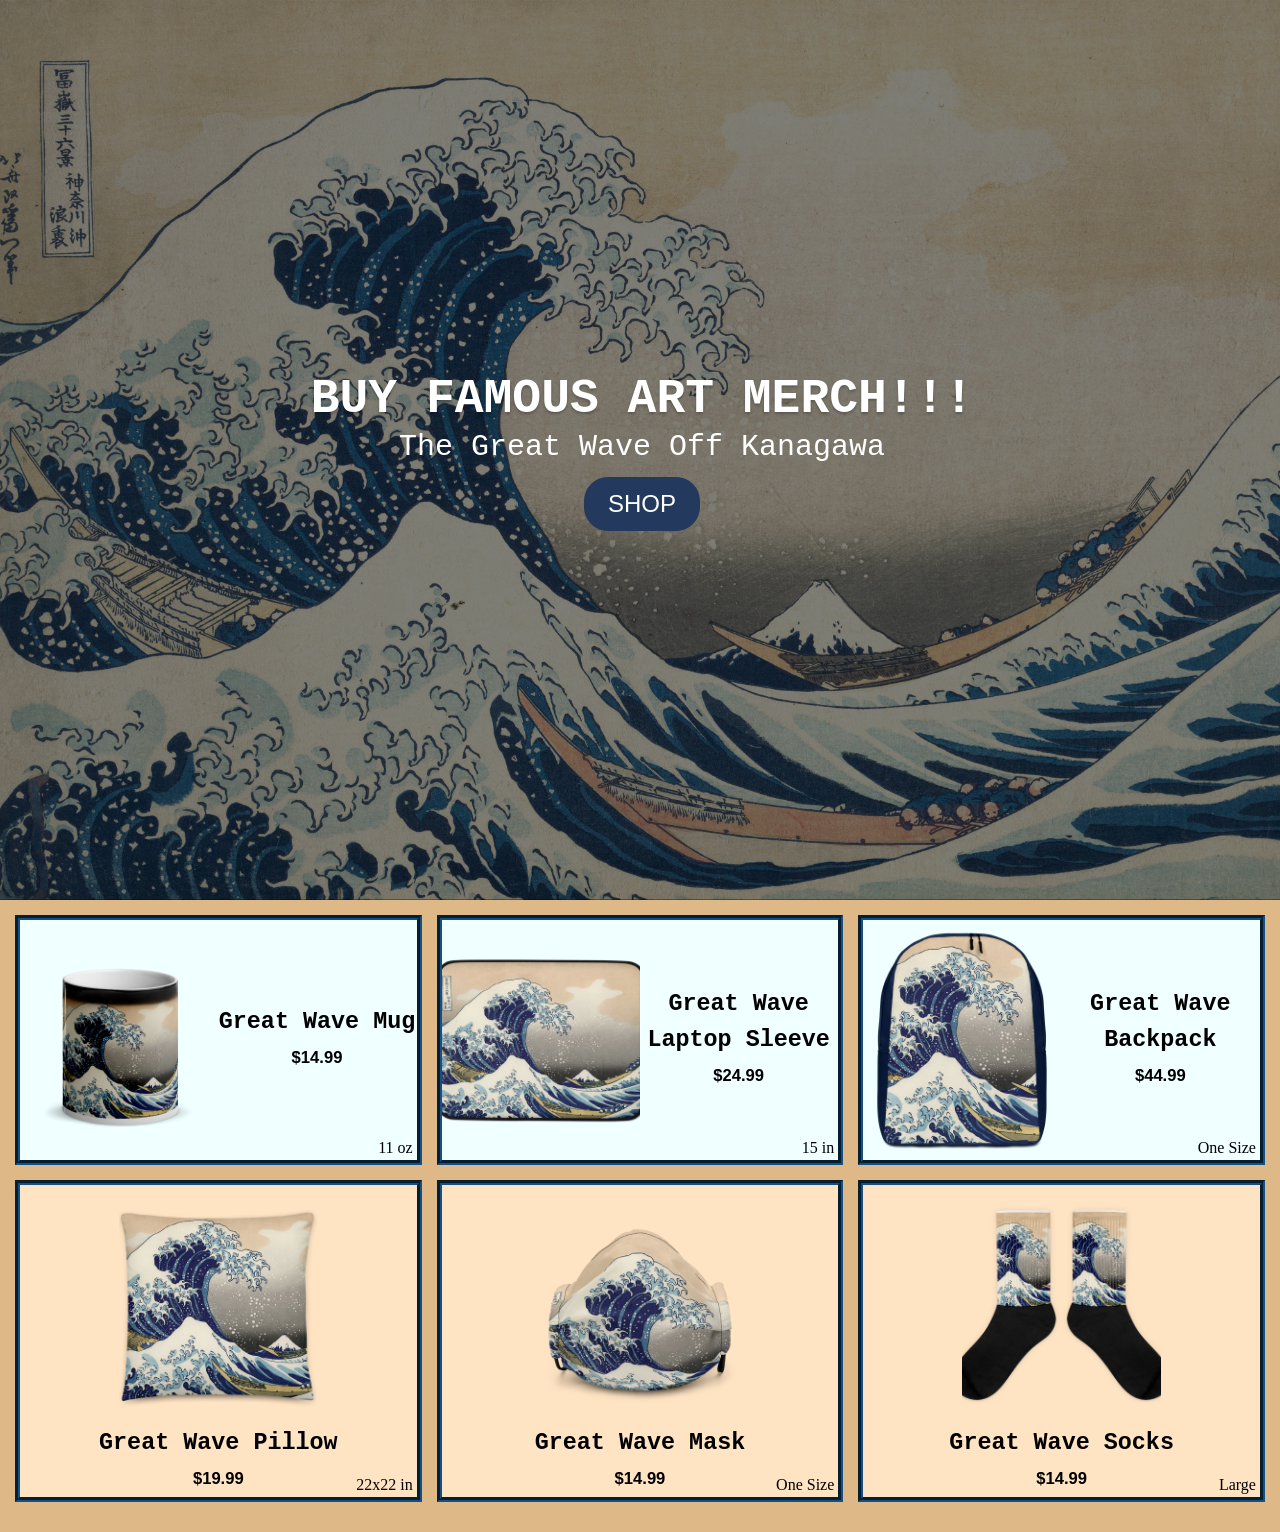
<file: index.html>
<!DOCTYPE html>
<html>
<head>
    <title>Page Title</title>
    <link rel="stylesheet" href="/style.css" />
</head>
<body>

    <div class="banner">
        <hgroup>
            <h1>buy famous art merch!!!</h1>
            <h2>the great wave off kanagawa</h2>
            <a href="#products">Shop</a>
        </hgroup>
    </div>
    <ul class="product-list" id="products">
        <li>
            <a href="greatwaveproducts/greatwavemug.html">
                <div class="image" style="background-image: url(images/greatwavemug/mugfronttransparent.png)"></div>
                <hgroup>
                    <h3>Great Wave Mug</h3>
                    <h4></h4>
                    <h5>$14.99</h5>
                </hgroup>
                <span>11 oz</span>
            </a>
        </li>
        <li>
            <a href="greatwaveproducts/greatwavepillow.html">
                <div class="image" style="background-image: url(/images/greatwavepillow/pillowfronttransparent.png)"></div>
                <hgroup>
                    <h3>Great Wave Pillow</h3>
                    <h4></h4>
                    <h5>$19.99</h5>
                </hgroup>
                <span>22x22 in</span>
            </a>
        </li>
        <li>
            <a href="greatwaveproducts/greatwavelaptopsleeve.html">
                <div class="image" style="background-image: url(/images/greatwavelaptopsleeve/laptopsleevetransparent.png)"></div>
                <hgroup>
                    <h3>Great Wave Laptop Sleeve</h3>
                    <h4></h4>
                    <h5>$24.99</h5>
                </hgroup>
                <span>15 in</span>
            </a>
        </li>
        <li>
            <a href="greatwaveproducts/greatwavemask.html">
                <div class="image" style="background-image: url(/images/greatwavemask/maskmaintransparent.png)"></div>
                <hgroup>
                    <h3>Great Wave Mask</h3>
                    <h4></h4>
                    <h5>$14.99</h5>
                </hgroup>
                <span>One Size</span>
            </a>
        </li>
        <li>
            <a href="greatwaveproducts/greatwavebackpack.html">
                <div class="image" style="background-image: url(/images/greatwavebackpack/backpackmaintransparent.png)"></div>
                <hgroup>
                    <h3>Great Wave Backpack</h3>
                    <h4></h4>
                    <h5>$44.99</h5>
                </hgroup>
                <span>One Size</span>
            </a>
        </li>
        <li>
            <a href="greatwaveproducts/greatwavesocks.html">
                <div class="image" style="background-image: url(/images/greatwavesock/sockmaintransparent.png)"></div>
                <hgroup>
                    <h3>Great Wave Socks</h3>
                    <h4></h4>
                    <h5>$14.99</h5>
                </hgroup>
                <span>Large</span>
            </a>
        </li>
    </ul>

</body>
</html>
</file>
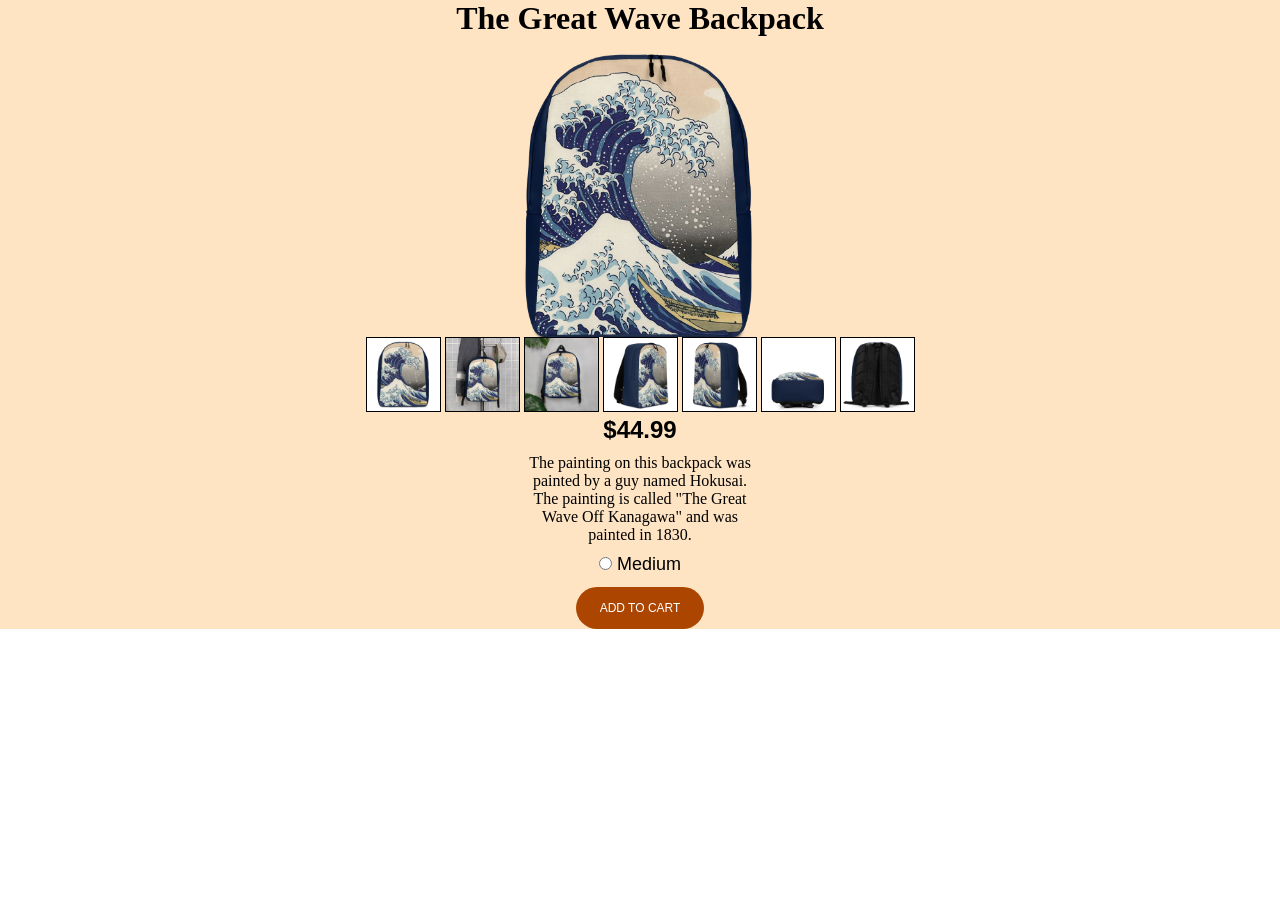
<file: greatwaveproducts/greatwavebackpack.html>
<!DOCTYPE html>
<html>
    <head>
        <title>Great Wave Backpack</title>
        <script src="https://ajax.googleapis.com/ajax/libs/jquery/3.5.1/jquery.min.js">
        </script>
        <link rel="stylesheet" href="/style.css" />
        <link rel="stylesheet" href="https://cdn.snipcart.com/themes/v3.0.31/default/snipcart.css" />
    </head>
    <body>
        <div class="product-detail">
            <section>
                <h1>
               The Great Wave Backpack
                </h1>
                <div class="photo-gallery">
                    <div class="primary-photo center" style="background-image: url(/images/greatwavebackpack/backpackmaintransparent.png)"> 
                    </div>
                    <img src="/images/greatwavebackpack/wavebackpackmain.jpg">
                    <img src="/images/greatwavebackpack/wavebackpackmain2.jpg">
                    <img src="/images/greatwavebackpack/wavebackpackmain3.jpg">
                    <img src="/images/greatwavebackpack/wavebackpackleft.jpg">
                    <img src="/images/greatwavebackpack/wavebackpackright.jpg">
                    <img src="/images/greatwavebackpack/wavebackpackbottom.jpg">
                     <img src="/images/greatwavebackpack/wavebackpackback.jpg">
                </div>
            </section>
            <section>
                <h2>
                    $44.99
                </h2>
                <p>
                    The painting on this backpack was painted by a guy named Hokusai. The painting is called "The Great Wave Off Kanagawa" and was painted in 1830.
                </p>
                <form>
                    <label>
                        <input type="radio" name="size" value="medium">
                        Medium
                    </label>
                    <div class="dropdown">
                        <a class="snipcart-add-item"
                           href="#"
                          data-item-id="great-wave-backpack"   
                          data-item-price="44.99"
                          data-item-url="/greatwaveproducts/greatwavebackpack.html"
                          data-item-description="A Great Wave backpack to carry around with you wherever you go!."
                          data-item-image="/assets/images/starry-night.jpg"
                          data-item-name="The Great Wave Backpack"
                          data-variant="one-size"
                          data-item-custom2-name="variant"
                          data-item-custom2-type="hidden"
                          data-item-custom2-value="10876"
                          data-item-custom3-name="Print File"
                          data-item-custom3-type="hidden"
                          data-item-custom3-value="https://wavesforsail.com/images/greatwavebackpack/backpackmaintransparent.png">
                        Add To Cart  
                        </a>
                    </div>
                </form>
            </section>
        </div>
        
        <script async src="https://cdn.snipcart.com/themes/v3.0.31/default/snipcart.js"></script>
        <div hidden id="snipcart" data-api-key="MDhjY2JmMzAtOTkyOS00NTA1LThiODMtNGRiZjFiNjczMjcxNjM3NDgzOTY3MTg4NjQ4NzY1"></div>
       
        
        
        <script type="text/javascript">
        $( ".photo-gallery > img" ).click(function() {
        var imgSrc= $(this).attr("src");
        $('.primary-photo').attr('style',"background-image: url("+imgSrc+");");
        var variant= $(this).data('variant');
        $('.snipcart-add-item').attr('data-item-custom2-value',variant);
        });
        </script>
    </body>
</html>
</file>
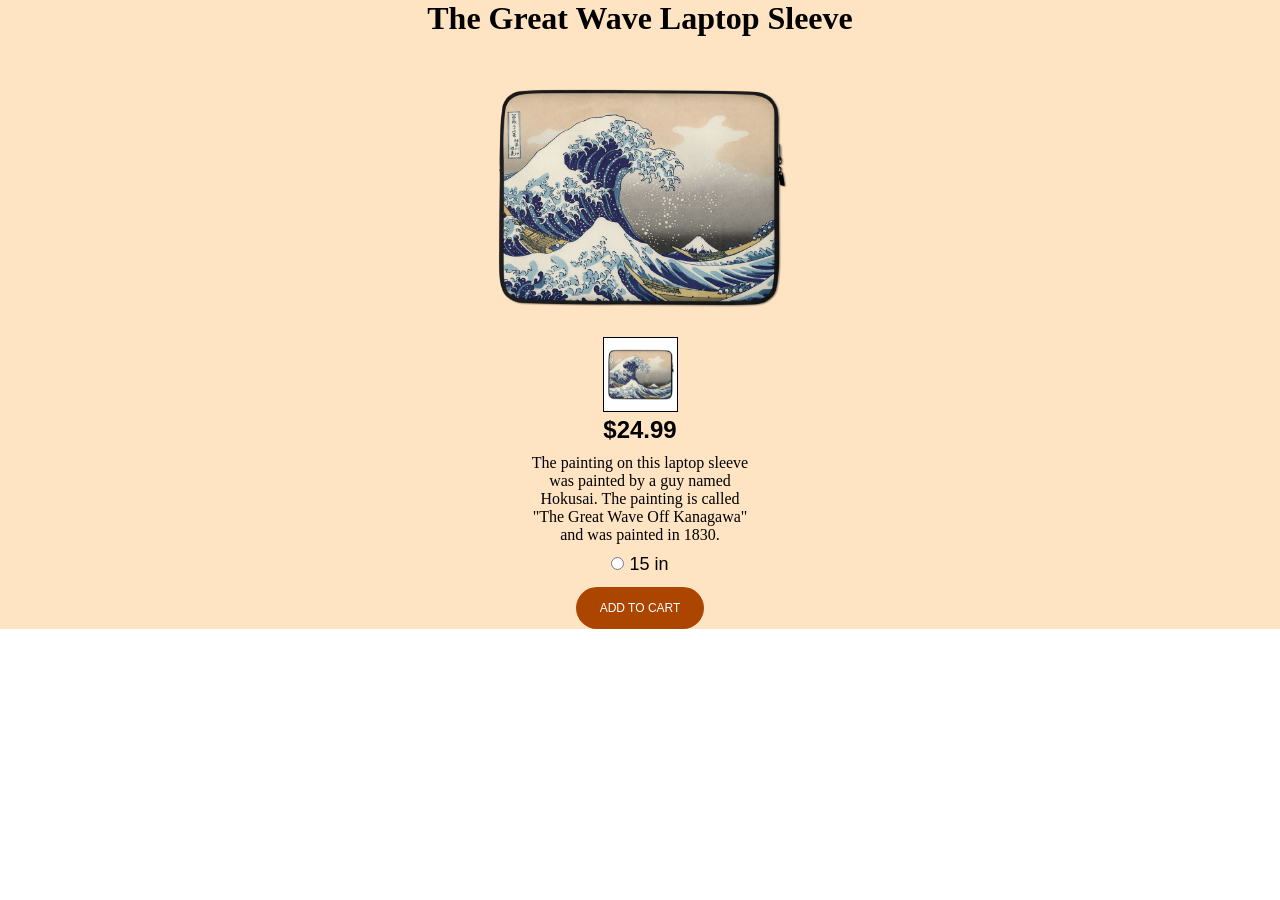
<file: GreatWaveProducts/GreatWaveLaptopSleeve.html>
<!DOCTYPE html>
<html>
    <head>
        <title>Great Wave Laptop Sleeve</title>
        <script src="https://ajax.googleapis.com/ajax/libs/jquery/3.5.1/jquery.min.js">
        </script>
        <link rel="stylesheet" href="/style.css" />
        <link rel="stylesheet" href="https://cdn.snipcart.com/themes/v3.0.31/default/snipcart.css" />
    </head>
    <body>
        <div class="product-detail">
            <section>
                <h1>
               The Great Wave Laptop Sleeve
                </h1>
                <div class="photo-gallery">
                    <div class="primary-photo center" style="background-image: url(/images/greatwavelaptopsleeve/laptopsleevetransparent.png)"> 
                    </div>
                    <img src="/images/greatwavelaptopsleeve/wavelaptopsleeve.jpg">
                </div>
            </section>
            <section>
                <h2>
                    $24.99
                </h2>
                <p>
                    The painting on this laptop sleeve was painted by a guy named Hokusai. The painting is called "The Great Wave Off Kanagawa" and was painted in 1830.
                </p>
                <form>
                    <label>
                        <input type="radio" name="size" value="15 in">
                        15 in
                    </label>
                    <div class="dropdown">
                        <a class="snipcart-add-item"
                            href="#"
                          data-item-id="starry-night"   
                          data-item-price="79.99"
                          data-item-url="/paintings/starry-night"
                          data-item-description="High-quality replica of The Starry Night by the Dutch post-impressionist painter Vincent van Gogh."
                          data-item-image="/assets/images/starry-night.jpg"
                          data-item-name="The Starry Night">
                        Add To Cart  
                        </a>
                    </div>
                </form>
            </section>
        </div>
        
        <script async src="https://cdn.snipcart.com/themes/v3.0.31/default/snipcart.js"></script>
        <div hidden id="snipcart" data-api-key="NWRmN2VkZWItZGU5Mi00OGM1LTk2N2MtNzljYTNhYjBiZmYwNjM3NDgzOTY3MTg4NjQ4NzY1"></div>
        <div hidden id="snipcart" data-api-key="<API_KEY>" data-donfig-modal-style="side"></div>
        
    </body>
    <script type="text/javascript">
        $( ".photo-gallery > img" ).click(function() {
        var imgSrc= $(this).attr("src");
        $('.primary-photo').attr('style',"background-image: url("+imgSrc+");");
        });
    </script>
</html>
</file>
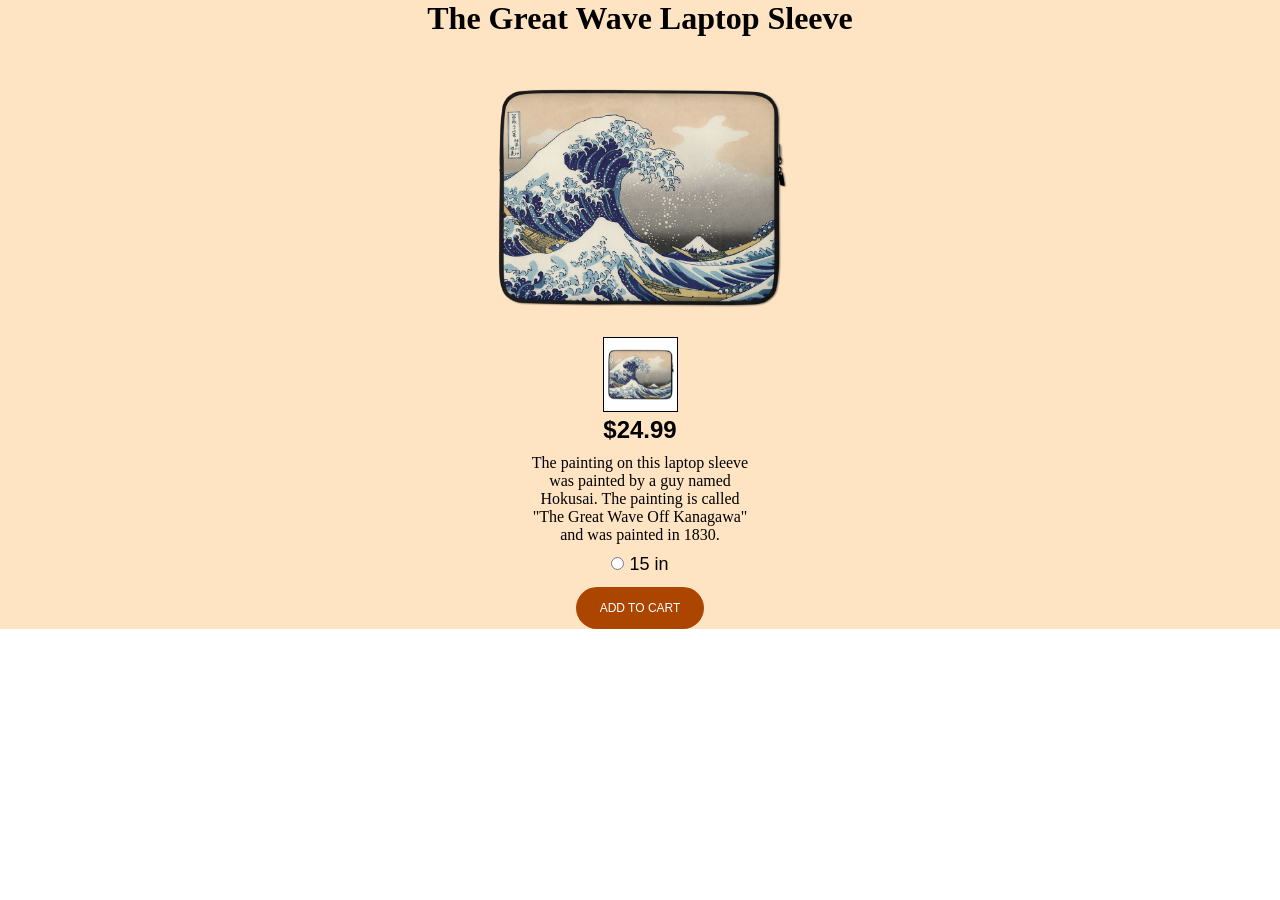
<file: greatwaveproducts/greatwavelaptopsleeve.html>
<!DOCTYPE html>
<html>
    <head>
        <title>Great Wave Laptop Sleeve</title>
        <script src="https://ajax.googleapis.com/ajax/libs/jquery/3.5.1/jquery.min.js">
        </script>
        <link rel="stylesheet" href="/style.css" />
        <link rel="stylesheet" href="https://cdn.snipcart.com/themes/v3.0.31/default/snipcart.css" />
    </head>
    <body>
        <div class="product-detail">
            <section>
                <h1>
               The Great Wave Laptop Sleeve
                </h1>
                <div class="photo-gallery">
                    <div class="primary-photo center" style="background-image: url(/images/greatwavelaptopsleeve/laptopsleevetransparent.png)"> 
                    </div>
                    <img src="/images/greatwavelaptopsleeve/wavelaptopsleeve.jpg">
                </div>
            </section>
            <section>
                <h2>
                    $24.99
                </h2>
                <p>
                    The painting on this laptop sleeve was painted by a guy named Hokusai. The painting is called "The Great Wave Off Kanagawa" and was painted in 1830.
                </p>
                <form>
                    <label>
                        <input type="radio" name="size" value="15 in">
                        15 in
                    </label>
                    <div class="dropdown">
                        <a class="snipcart-add-item"
                            href="#"
                          data-item-id="great-wave-laptop-sleeve"
                          data-item-price="24.99"
                          data-item-url="/greatwaveproducts/greatwavelaptopsleeve.html"
                          data-item-description="A Great Wave laptop sleeve to hold your laptop and carry around with you wherever you go!"
                          data-item-image="/assets/images/starry-night.jpg"
                          data-item-name="The Great Wave Laptop Sleeve"
                          data-variant="15in"
                          data-item-custom2-name="variant"
                          data-item-custom2-type="hidden"
                          data-item-custom2-value="10985"
                          data-item-custom3-name="Print File"
                          data-item-custom3-type="hidden"
                          data-item-custom3-value="https://wavesforsail.com/images/greatwavelaptopsleeve/laptopsleevetransparent.png">
                        Add To Cart  
                        </a>
                    </div>
                </form>
            </section>
        </div>
        
        <script async src="https://cdn.snipcart.com/themes/v3.0.31/default/snipcart.js"></script>
        <div hidden id="snipcart" data-api-key="MDhjY2JmMzAtOTkyOS00NTA1LThiODMtNGRiZjFiNjczMjcxNjM3NDgzOTY3MTg4NjQ4NzY1"></div>
        
        
    </body>
    <script type="text/javascript">
        $( ".photo-gallery > img" ).click(function() {
        var imgSrc= $(this).attr("src");
        $('.primary-photo').attr('style',"background-image: url("+imgSrc+");");
        var variant= $(this).data('variant');
        $('.snipcart-add-item').attr('data-item-custom2-value',variant);
        });
    </script>
</html>
</file>
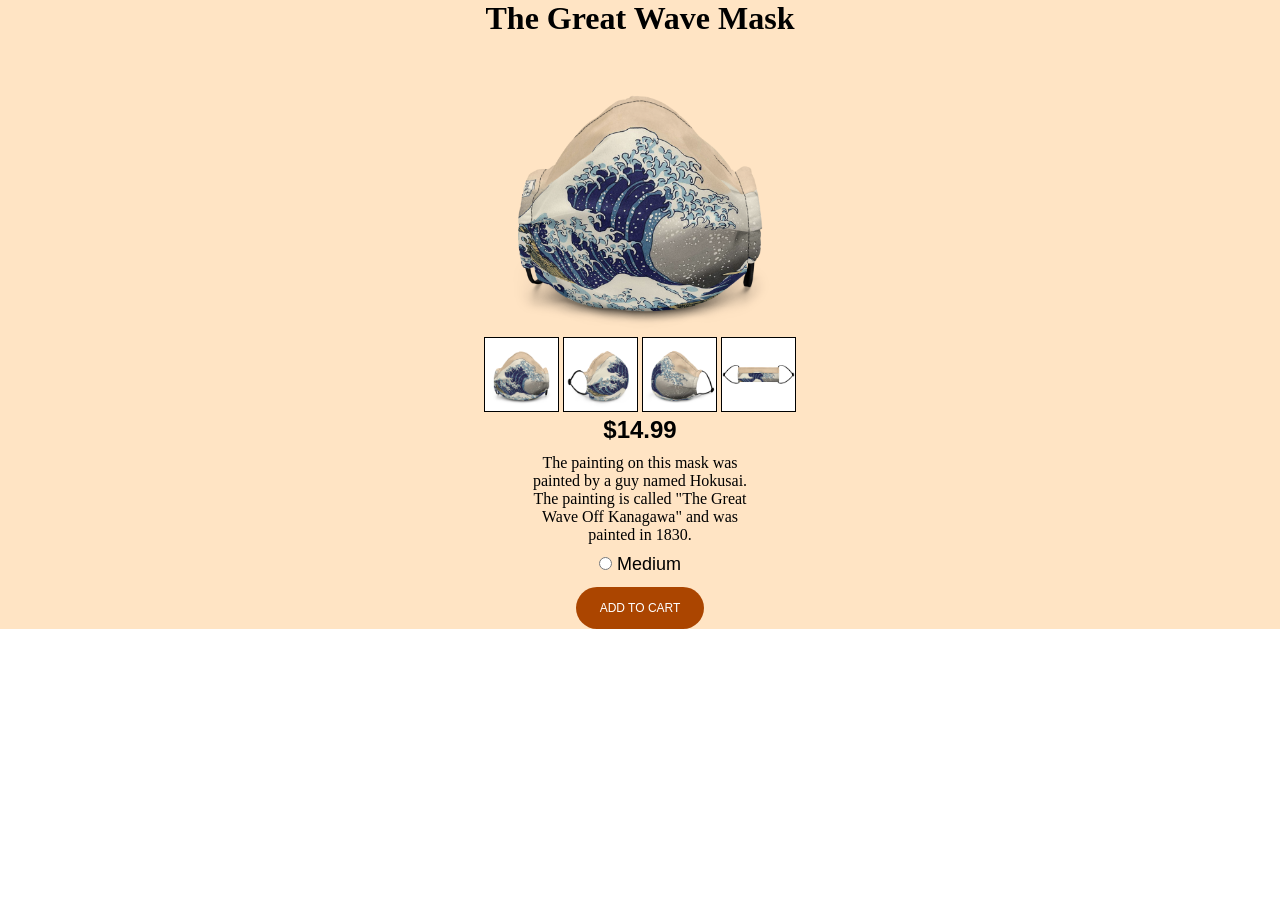
<file: GreatWaveProducts/GreatWaveMask.html>
<!DOCTYPE html>
<html>
    <head>
        <title>Great Wave Mask</title>
        <script src="https://ajax.googleapis.com/ajax/libs/jquery/3.5.1/jquery.min.js">
        </script>
        <link rel="stylesheet" href="/style.css" />
        <link rel="stylesheet" href="https://cdn.snipcart.com/themes/v3.0.31/default/snipcart.css" />
    </head>
    <body>
        <div class="product-detail">
            <section>
                <h1>
               The Great Wave Mask
                </h1>
                <div class="photo-gallery">
                    <div class="primary-photo center" style="background-image: url(/images/greatwavemask/maskmaintransparent.png)"> 
                    </div>
                    <img src="/images/greatwavemask/wavemaskmain.jpg">
                    <img src="/images/greatwavemask/wavemaskleft.jpg">
                    <img src="/images/greatwavemask/wavemaskright.jpg">
                    <img src="/images/greatwavemask/wavemaskfolded.jpg">
                </div>
            </section>
            <section>
                <h2>
                    $14.99
                </h2>
                <p>
                    The painting on this mask was painted by a guy named Hokusai. The painting is called "The Great Wave Off Kanagawa" and was painted in 1830.
                </p>
                <form>
                    <label>
                        <input type="radio" name="size" value="medium">
                        Medium
                    </label>
                    <div class="dropdown">
                        <a class="snipcart-add-item"
                            href="#"
                          data-item-id="starry-night"   
                          data-item-price="79.99"
                          data-item-url="/paintings/starry-night"
                          data-item-description="High-quality replica of The Starry Night by the Dutch post-impressionist painter Vincent van Gogh."
                          data-item-image="/assets/images/starry-night.jpg"
                          data-item-name="The Starry Night">
                        Add To Cart  
                        </a>
                    </div>
                </form>
            </section>
        </div>
        
        <script async src="https://cdn.snipcart.com/themes/v3.0.31/default/snipcart.js"></script>
        <div hidden id="snipcart" data-api-key="NWRmN2VkZWItZGU5Mi00OGM1LTk2N2MtNzljYTNhYjBiZmYwNjM3NDgzOTY3MTg4NjQ4NzY1"></div>
        <div hidden id="snipcart" data-api-key="<API_KEY>" data-donfig-modal-style="side"></div>
        
    </body>
    <script type="text/javascript">
        $( ".photo-gallery > img" ).click(function() {
        var imgSrc= $(this).attr("src");
        $('.primary-photo').attr('style',"background-image: url("+imgSrc+");");
        });
    </script>
</html>
</file>
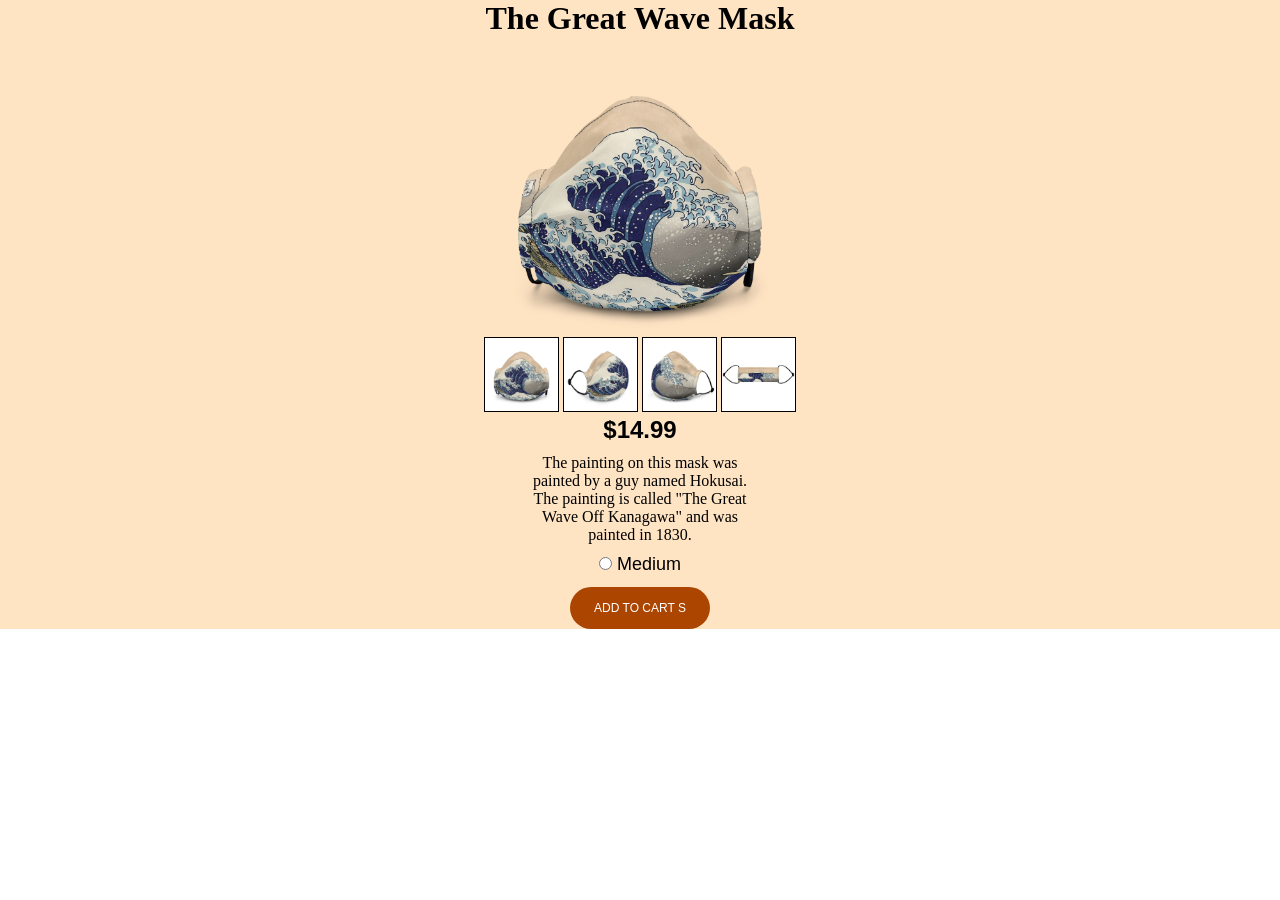
<file: greatwaveproducts/greatwavemask.html>
<!DOCTYPE html>
<html>
    <head>
        <title>Great Wave Mask</title>
        <script src="https://ajax.googleapis.com/ajax/libs/jquery/3.5.1/jquery.min.js">
        </script>
        <link rel="stylesheet" href="/style.css" />
        <link rel="stylesheet" href="https://cdn.snipcart.com/themes/v3.0.31/default/snipcart.css" />
    </head>
    <body>
        <div class="product-detail">
            <section>
                <h1>
               The Great Wave Mask
                </h1>
                <div class="photo-gallery">
                    <div class="primary-photo center" style="background-image: url(/images/greatwavemask/maskmaintransparent.png)"> 
                    </div>
                    <img src="/images/greatwavemask/wavemaskmain.jpg">
                    <img src="/images/greatwavemask/wavemaskleft.jpg">
                    <img src="/images/greatwavemask/wavemaskright.jpg">
                    <img src="/images/greatwavemask/wavemaskfolded.jpg">
                </div>
            </section>
            <section>
                <h2>
                    $14.99
                </h2>
                <p>
                    The painting on this mask was painted by a guy named Hokusai. The painting is called "The Great Wave Off Kanagawa" and was painted in 1830.
                </p>
                <form>
                    <label>
                        <input type="radio" name="size" value="medium">
                        Medium
                    </label>
                    <div class="dropdown">
                        <a class="snipcart-add-item"
                            href="#"
                          data-item-id="great-wave-mask"   
                          data-item-price="14.99"
                          data-item-url="/greatwaveproducts/greatwavemask.html"
                          data-item-description="Covid-19 doesn't stand a chance against this Great Wave mask!"
                          data-item-image="/assets/images/starry-night.jpg"
                          data-item-name="The Great Wave Mask"
                          data-variant="one-size"
                          data-item-custom2-name="variant"
                          data-item-custom2-type="hidden"
                          data-item-custom2-value="11520"
                          data-item-custom3-name="Print File"
                          data-item-custom3-type="hidden"
                          data-item-custom3-value="https://wavesforsail.com/images/greatwavemask/maskmaintransparent.png">
                        Add To Cart  S
                        </a>
                    </div>
                </form>
            </section>
        </div>
        
        <script async src="https://cdn.snipcart.com/themes/v3.0.31/default/snipcart.js"></script>
        <div hidden id="snipcart" data-api-key="MDhjY2JmMzAtOTkyOS00NTA1LThiODMtNGRiZjFiNjczMjcxNjM3NDgzOTY3MTg4NjQ4NzY1"></div>
        
        
    </body>
    <script type="text/javascript">
        $( ".photo-gallery > img" ).click(function() {
        var imgSrc= $(this).attr("src");
        $('.primary-photo').attr('style',"background-image: url("+imgSrc+");");
        var variant= $(this).data('variant');
        $('.snipcart-add-item').attr('data-item-custom2-value',variant);
        });
    </script>
</html>
</file>
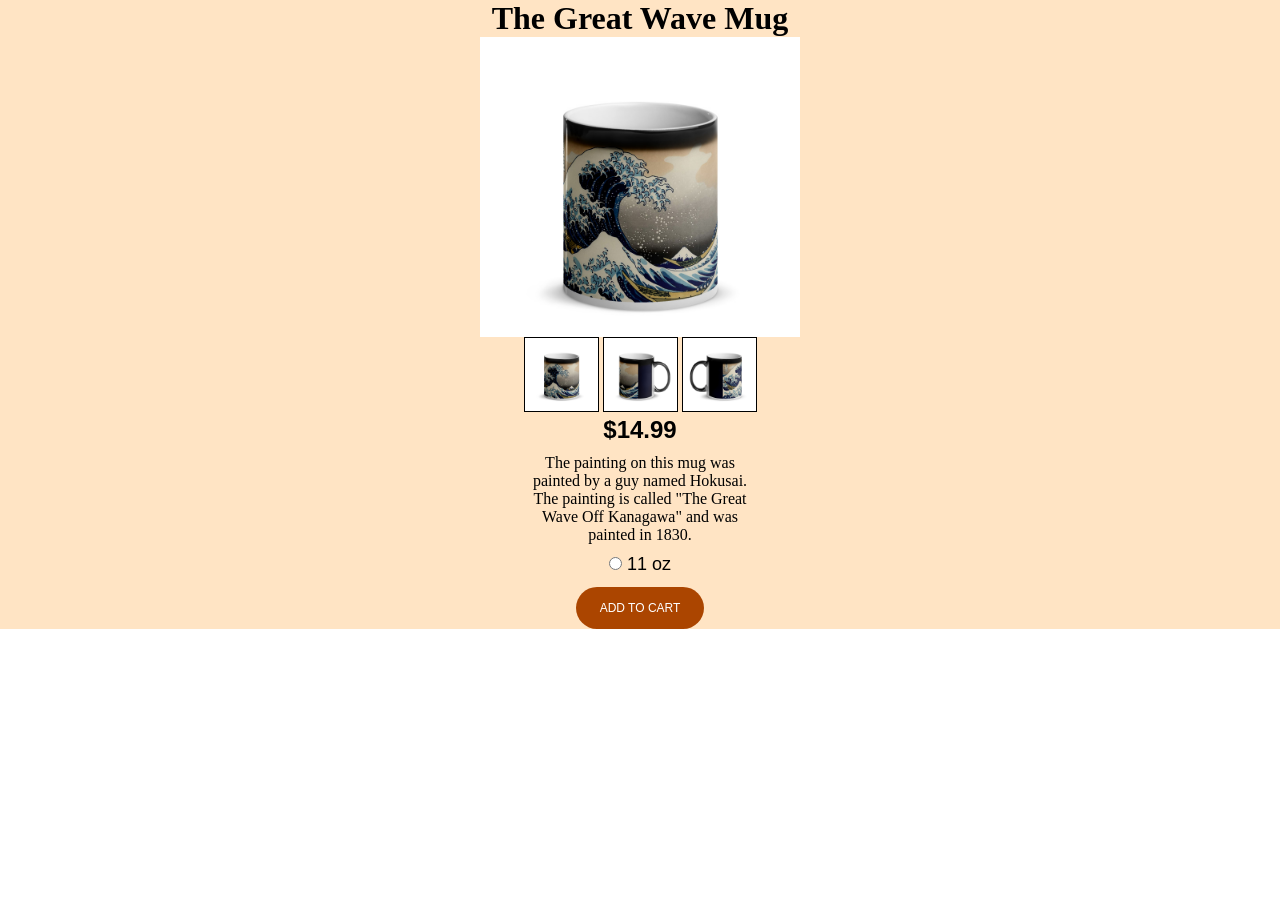
<file: GreatWaveProducts/GreatWaveMug.html>
<!DOCTYPE html>
<html>
    <head>
        <title>Great Wave Mug</title>
        
        <link rel="stylesheet" href="/style.css" />
        
        <link rel="stylesheet" href="https://cdn.snipcart.com/themes/v3.0.31/default/snipcart.css" />
        <script src="https://ajax.googleapis.com/ajax/libs/jquery/3.5.1/jquery.min.js">
        </script>
    </head>
    <body>
        
        
        <div class="product-detail">
            <section>
                <h1>
               The Great Wave Mug
                </h1>
                <div class="photo-gallery">
                    <div class="primary-photo center" style="background-image: url(/images/greatwavemug/wavemugfront.jpg)"> 
                    </div>
                    <img src="/images/greatwavemug/wavemugfront.jpg">
                    <img src="/images/greatwavemug/wavemugright.jpg">
                    <img src="/images/greatwavemug/wavemugleft.jpg">
                </div>
            </section>
            <section>
                <h2>
                    $14.99
                </h2>
                <p>
                    The painting on this mug was painted by a guy named Hokusai. The painting is called "The Great Wave Off Kanagawa" and was painted in 1830.  
                </p>
                <form>
                    <label>
                        <input type="radio" name="size" value="11oz">
                        11 oz
                    </label>
                    <div class="dropdown">
                        <a class="snipcart-add-item"
                            href="#"
                          data-item-id="starry-night"   
                          data-item-price="79.99"
                          data-item-url="/paintings/starry-night"
                          data-item-description="High-quality replica of The Starry Night by the Dutch post-impressionist painter Vincent van Gogh."
                          data-item-image="/assets/images/starry-night.jpg"
                          data-item-name="The Starry Night">
                        Add To Cart  
                        </a>
                    </div>
                </form>
            </section>
        </div>
        
        <script async src="https://cdn.snipcart.com/themes/v3.0.31/default/snipcart.js"></script>
        <div hidden id="snipcart" data-api-key="NWRmN2VkZWItZGU5Mi00OGM1LTk2N2MtNzljYTNhYjBiZmYwNjM3NDgzOTY3MTg4NjQ4NzY1"></div>
        
        
        
        <script type="text/javascript">
            $( ".photo-gallery > img" ).click(function() {
            var imgSrc= $(this).attr("src");
            $('.primary-photo').attr('style',"background-image: url("+imgSrc+");");
            });
        </script>
        
    </body>
    
</html>
</file>
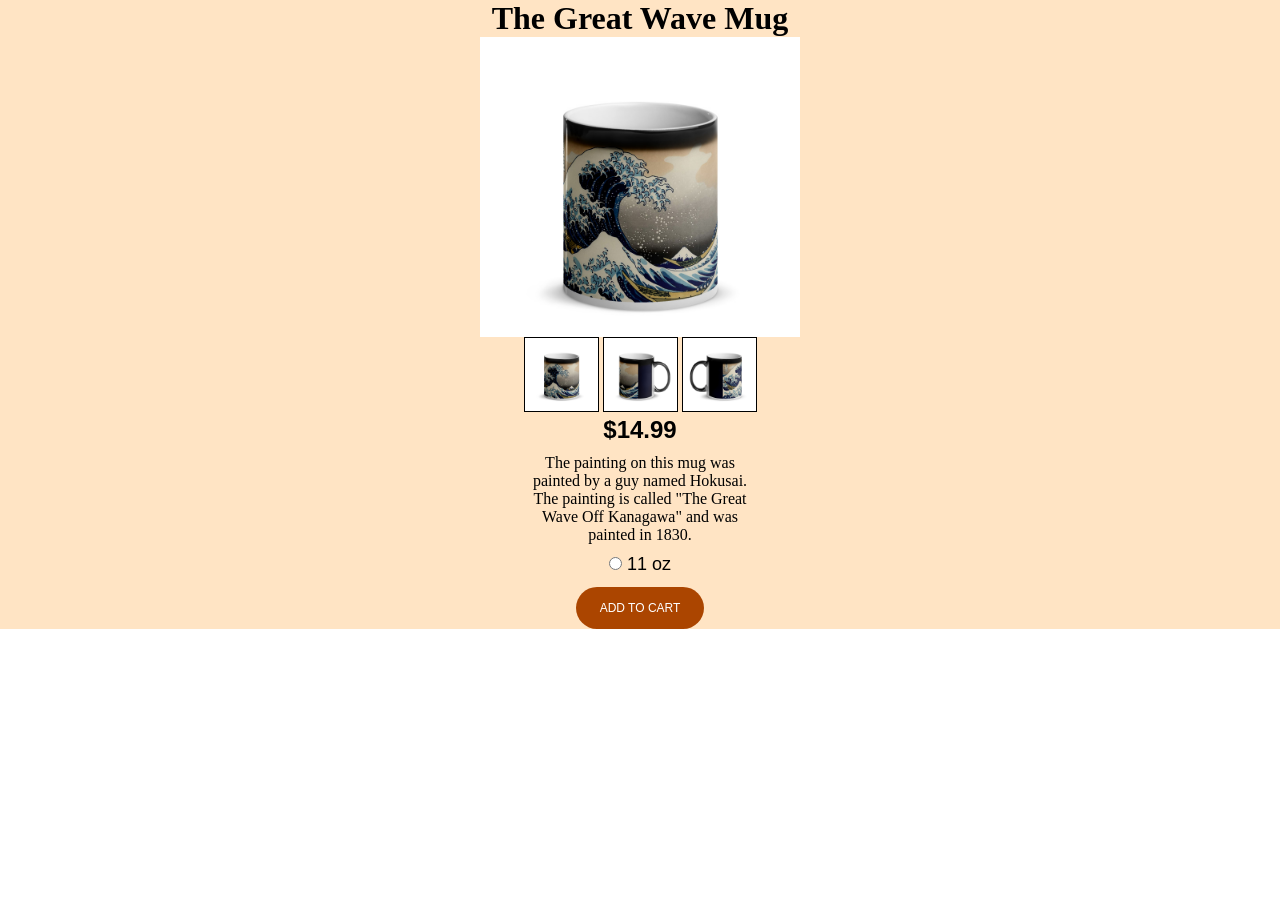
<file: greatwaveproducts/greatwavemug.html>
<!DOCTYPE html>
<html>
    <head>
        <title>Great Wave Mug</title>
        
        <link rel="stylesheet" href="/style.css" />
        
        <link rel="stylesheet" href="https://cdn.snipcart.com/themes/v3.0.31/default/snipcart.css" />
        <script src="https://ajax.googleapis.com/ajax/libs/jquery/3.5.1/jquery.min.js">
        </script>
    </head>
    <body>
        
        
        <div class="product-detail">
            <section>
                <h1>
               The Great Wave Mug
                </h1>
                <div class="photo-gallery">
                    <div class="primary-photo center" style="background-image: url(/images/greatwavemug/wavemugfront.jpg)"> 
                    </div>
                    <img src="/images/greatwavemug/wavemugfront.jpg">
                    <img src="/images/greatwavemug/wavemugright.jpg">
                    <img src="/images/greatwavemug/wavemugleft.jpg">
                </div>
            </section>
            <section>
                <h2>
                    $14.99
                </h2>
                <p>
                    The painting on this mug was painted by a guy named Hokusai. The painting is called "The Great Wave Off Kanagawa" and was painted in 1830.  
                </p>
                <form>
                    <label>
                        <input type="radio" name="size" value="11oz">
                        11 oz
                    </label>
                    <div class="dropdown">
                        <a class="snipcart-add-item"
                             href="#"
                        data-item-id="great-wave-mug"   
                        data-item-price="14.99"
                        data-item-url="/greatwaveproducts/greatwavemug.html"
                        data-item-description="Enjoy a cup of coffee with this mug and let the morning coffee hit you like a Great Wave!"
                        data-item-image="/assets/images/starry-night.jpg"
                        data-item-name="Great Wave Mug"
                        data-variant="11oz"
                        data-item-custom2-name="variant"
                        data-item-custom2-type="hidden"
                        data-item-custom2-value="11047"
                        data-item-custom3-name="Print File"
                        data-item-custom3-type="hidden"
                        data-item-custom3-value="https://wavesforsail.com/images/greatwavemug/mugfronttransparent.png">
                        Add To Cart  
                        </a>
                    </div>
                </form>
            </section>
        </div>
        
        <script async src="https://cdn.snipcart.com/themes/v3.0.31/default/snipcart.js"></script>
        <div id="snipcart" data-api-key="MDhjY2JmMzAtOTkyOS00NTA1LThiODMtNGRiZjFiNjczMjcxNjM3NDgzOTY3MTg4NjQ4NzY1" hidden></div>
        
        
        
        <script type="text/javascript">
            $( ".photo-gallery > img" ).click(function() {
            var imgSrc= $(this).attr("src");
            $('.primary-photo').attr('style',"background-image: url("+imgSrc+");");
            var variant= $(this).data('variant');
            $('.snipcart-add-item').attr('data-item-custom2-value',variant);
            });
        </script>
        
    </body>
    
</html>
</file>
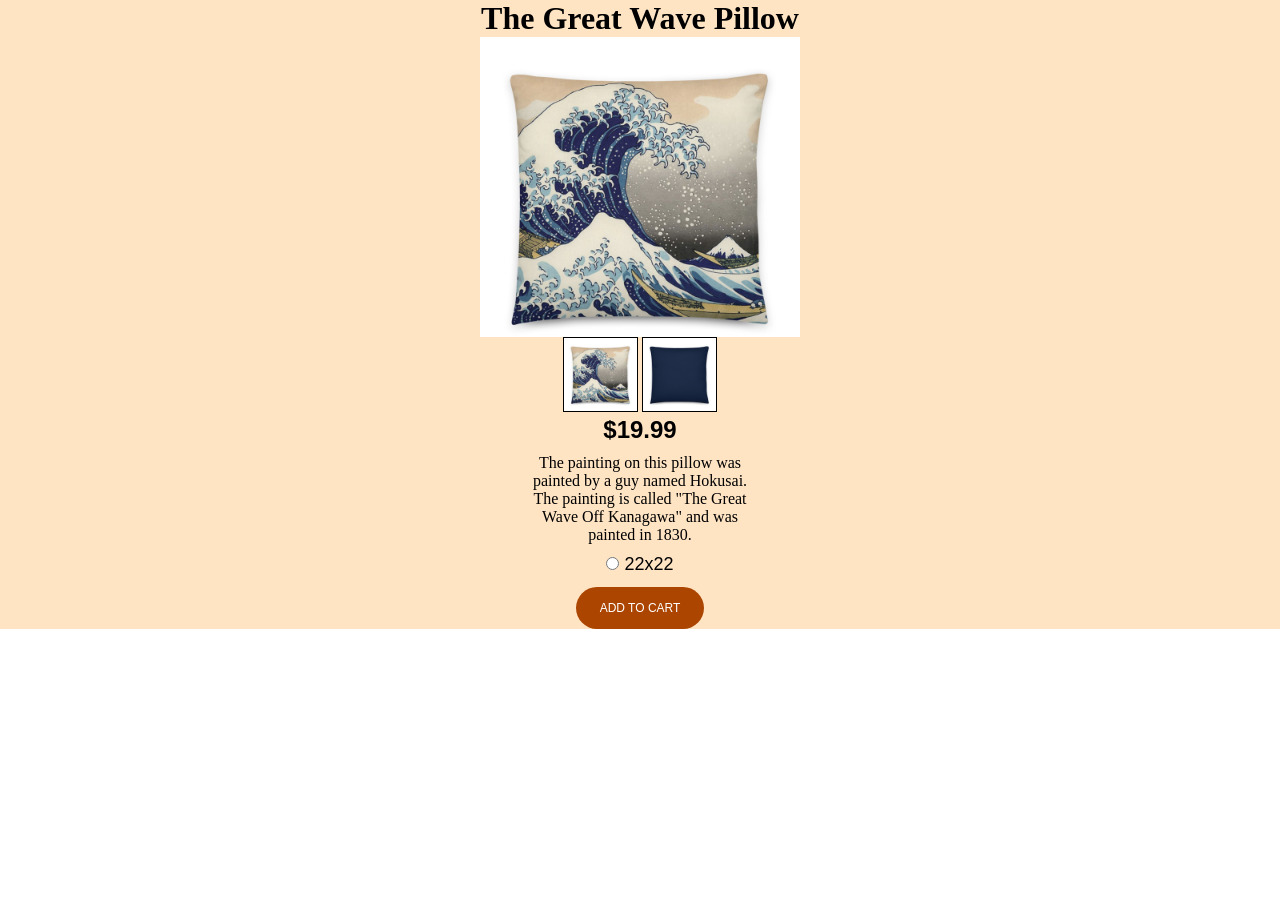
<file: GreatWaveProducts/GreatWavePillow.html>
<!DOCTYPE html>
<html>
    <head>
        <title>Great Wave Pillow</title>
        <script src="https://ajax.googleapis.com/ajax/libs/jquery/3.5.1/jquery.min.js">
        </script>
        <link rel="stylesheet" href="/style.css" />
        <link rel="stylesheet" href="https://cdn.snipcart.com/themes/v3.0.31/default/snipcart.css" />
    </head>
    <body>
        <div class="product-detail">
            <section>
                <h1>
               The Great Wave Pillow
                </h1>
                <div class="photo-gallery">
                    <div class="primary-photo center" style="background-image: url(/images/greatwavepillow/wavepillowmain.jpg)"> 
                    </div>
                    <img src="/images/greatwavepillow/wavepillowmain.jpg">
                    <img src="/images/greatwavepillow/wavepillowback.jpg">
                </div>
            </section>
            <section>
                <h2>
                    $19.99
                </h2>
                <p>
                    The painting on this pillow was painted by a guy named Hokusai. The painting is called "The Great Wave Off Kanagawa" and was painted in 1830.
                </p>
                <form>
                    <label>
                        <input type="radio" name="size" value="22x22">
                        22x22
                    </label>
                    <div class="dropdown">
                        <a class="snipcart-add-item"
                            href="#"
                          data-item-id="starry-night"   
                          data-item-price="79.99"
                          data-item-url="/paintings/starry-night"
                          data-item-description="High-quality replica of The Starry Night by the Dutch post-impressionist painter Vincent van Gogh."
                          data-item-image="/assets/images/starry-night.jpg"
                          data-item-name="The Starry Night">
                        Add To Cart  
                        </a>
                    </div>
                </form>
            </section>
        </div>
        
        <script async src="https://cdn.snipcart.com/themes/v3.0.31/default/snipcart.js"></script>
        <div hidden id="snipcart" data-api-key="NWRmN2VkZWItZGU5Mi00OGM1LTk2N2MtNzljYTNhYjBiZmYwNjM3NDgzOTY3MTg4NjQ4NzY1"></div>
        <div hidden id="snipcart" data-api-key="<API_KEY>" data-donfig-modal-style="side"></div>
        
    </body>
    <script type="text/javascript">
        $( ".photo-gallery > img" ).click(function() {
        var imgSrc= $(this).attr("src");
        $('.primary-photo').attr('style',"background-image: url("+imgSrc+");");
        });
    </script>
</html>
</file>
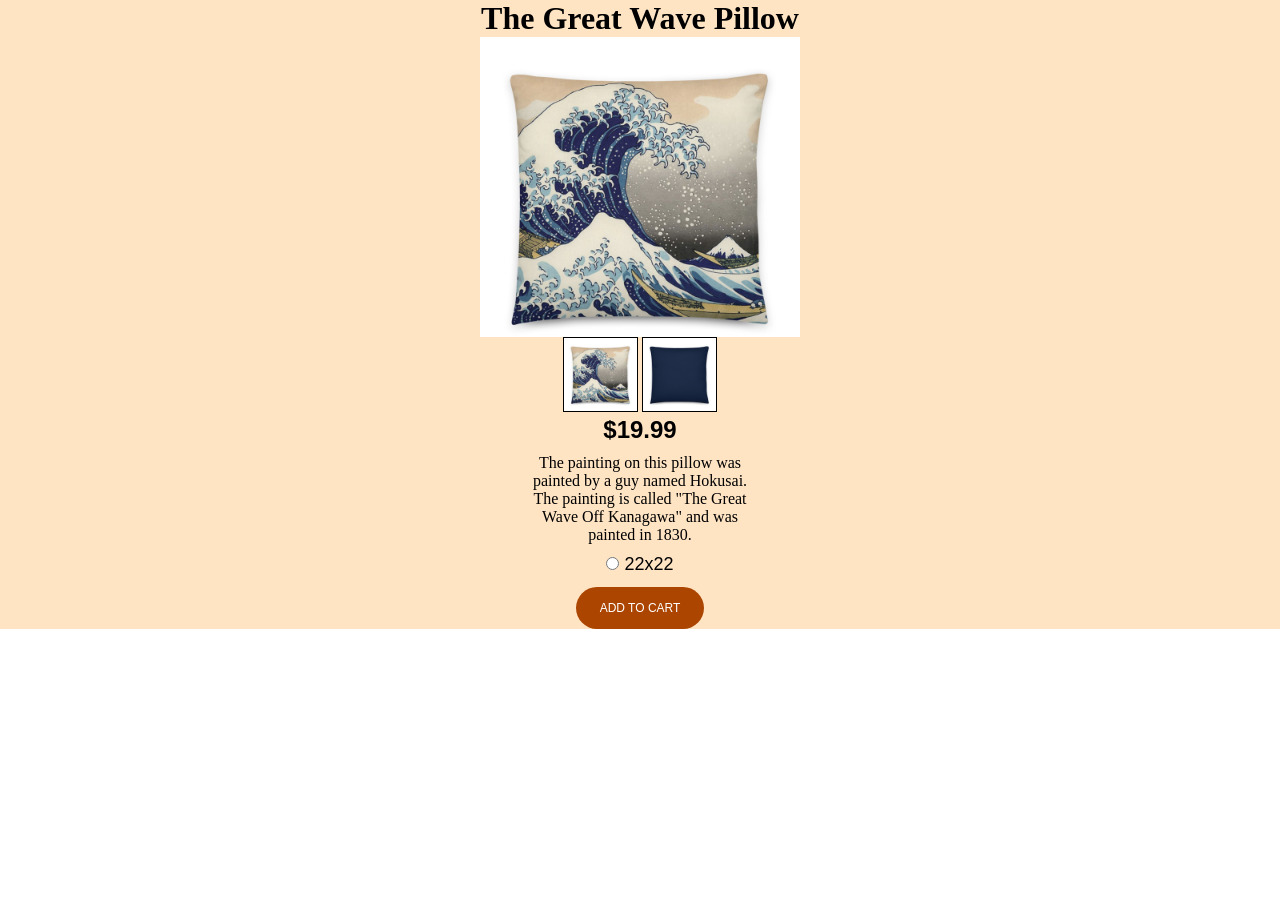
<file: greatwaveproducts/greatwavepillow.html>
<!DOCTYPE html>
<html>
    <head>
        <title>Great Wave Pillow</title>
        <script src="https://ajax.googleapis.com/ajax/libs/jquery/3.5.1/jquery.min.js">
        </script>
        <link rel="stylesheet" href="/style.css" />
        <link rel="stylesheet" href="https://cdn.snipcart.com/themes/v3.0.31/default/snipcart.css" />
    </head>
    <body>
        <div class="product-detail">
            <section>
                <h1>
               The Great Wave Pillow
                </h1>
                <div class="photo-gallery">
                    <div class="primary-photo center" style="background-image: url(/images/greatwavepillow/wavepillowmain.jpg)"> 
                    </div>
                    <img src="/images/greatwavepillow/wavepillowmain.jpg">
                    <img src="/images/greatwavepillow/wavepillowback.jpg">
                </div>
            </section>
            <section>
                <h2>
                    $19.99
                </h2>
                <p>
                    The painting on this pillow was painted by a guy named Hokusai. The painting is called "The Great Wave Off Kanagawa" and was painted in 1830.
                </p>
                <form>
                    <label>
                        <input type="radio" name="size" value="22x22">
                        22x22
                    </label>
                    <div class="dropdown">
                        <a class="snipcart-add-item"
                            href="#"
                          data-item-id="great-wave-pillow"   
                          data-item-price="19.99"
                          data-item-url="/greatwaveproducts/greatwavepillow.html"
                          data-item-description="Go to sleep each night on this pillow dreaming of sailing on a Great Wave!"
                          data-item-image="/assets/images/starry-night.jpg"
                          data-item-name="The Great Wave Pillow"
                          data-variant="22x22"
                          data-item-custom2-name="variant"
                          data-item-custom2-type="hidden"
                          data-item-custom2-value="11075"
                          data-item-custom3-name="Print File"
                          data-item-custom3-type="hidden"
                          data-item-custom3-value="https://wavesforsail.com/images/greatwavepillow/pillowfronttransparent.png">
                        Add To Cart  
                        </a>
                    </div>
                </form>
            </section>
        </div>
        
        <script async src="https://cdn.snipcart.com/themes/v3.0.31/default/snipcart.js"></script>
        <div hidden id="snipcart" data-api-key="MDhjY2JmMzAtOTkyOS00NTA1LThiODMtNGRiZjFiNjczMjcxNjM3NDgzOTY3MTg4NjQ4NzY1"></div>
       
        
    </body>
    <script type="text/javascript">
        $( ".photo-gallery > img" ).click(function() {
        var imgSrc= $(this).attr("src");
        $('.primary-photo').attr('style',"background-image: url("+imgSrc+");");
        var variant= $(this).data('variant');
        $('.snipcart-add-item').attr('data-item-custom2-value',variant);
        });
    </script>
</html>
</file>
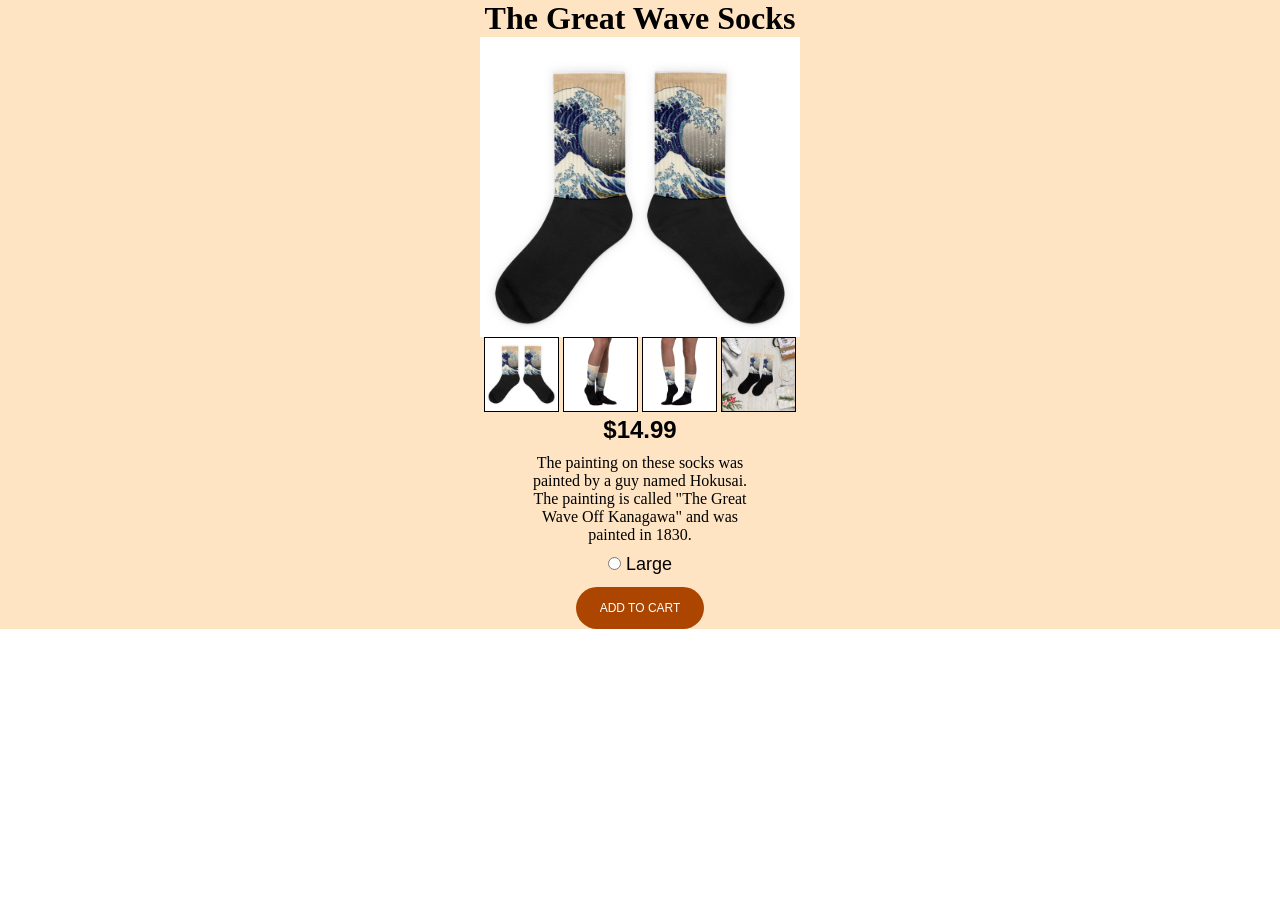
<file: GreatWaveProducts/GreatWaveSocks.html>
<!DOCTYPE html>
<html>
    <head>
        <title>Great Wave Socks</title>
        <script src="https://ajax.googleapis.com/ajax/libs/jquery/3.5.1/jquery.min.js">
        </script>
        <link rel="stylesheet" href="/style.css" />
        <link rel="stylesheet" href="https://cdn.snipcart.com/themes/v3.0.31/default/snipcart.css" />
    </head>
    <body>
        <div class="product-detail">
            <section>
                <h1>
               The Great Wave Socks
                </h1>
                <div class="photo-gallery">
                    <div class="primary-photo center" style="background-image: url(/images/greatwavesock/wavesockmain.jpg)"> 
                    </div>
                    <img src="/images/greatwavesock/wavesockmain.jpg">
                    <img src="/images/greatwavesock/wavesockleft.jpg">
                    <img src="/images/greatwavesock/wavesockright.jpg">
                    <img src="/images/greatwavesock/wavesockmain2.jpg">
                </div>
            </section>
            <section>
                <h2>
                    $14.99
                </h2>
                <p>
                    The painting on these socks was painted by a guy named Hokusai. The painting is called "The Great Wave Off Kanagawa" and was painted in 1830.
                </p>
                <form>
                    <label>
                        <input type="radio" name="size" value="large">
                        Large
                    </label>
                    <div class="dropdown">
                        <a class="snipcart-add-item"
                            href="#"
                          data-item-id="starry-night"   
                          data-item-price="79.99"
                          data-item-url="/paintings/starry-night"
                          data-item-description="High-quality replica of The Starry Night by the Dutch post-impressionist painter Vincent van Gogh."
                          data-item-image="/assets/images/starry-night.jpg"
                          data-item-name="The Starry Night">
                        Add To Cart  
                        </a>
                    </div>
                </form>
            </section>
        </div>
        
        <script async src="https://cdn.snipcart.com/themes/v3.0.31/default/snipcart.js"></script>
        <div hidden id="snipcart" data-api-key="NWRmN2VkZWItZGU5Mi00OGM1LTk2N2MtNzljYTNhYjBiZmYwNjM3NDgzOTY3MTg4NjQ4NzY1"></div>
        <div hidden id="snipcart" data-api-key="<API_KEY>" data-donfig-modal-style="side"></div>
        
    </body>
    <script type="text/javascript">
        $( ".photo-gallery > img" ).click(function() {
        var imgSrc= $(this).attr("src");
        $('.primary-photo').attr('style',"background-image: url("+imgSrc+");");
        });
    </script>
</html>
</file>
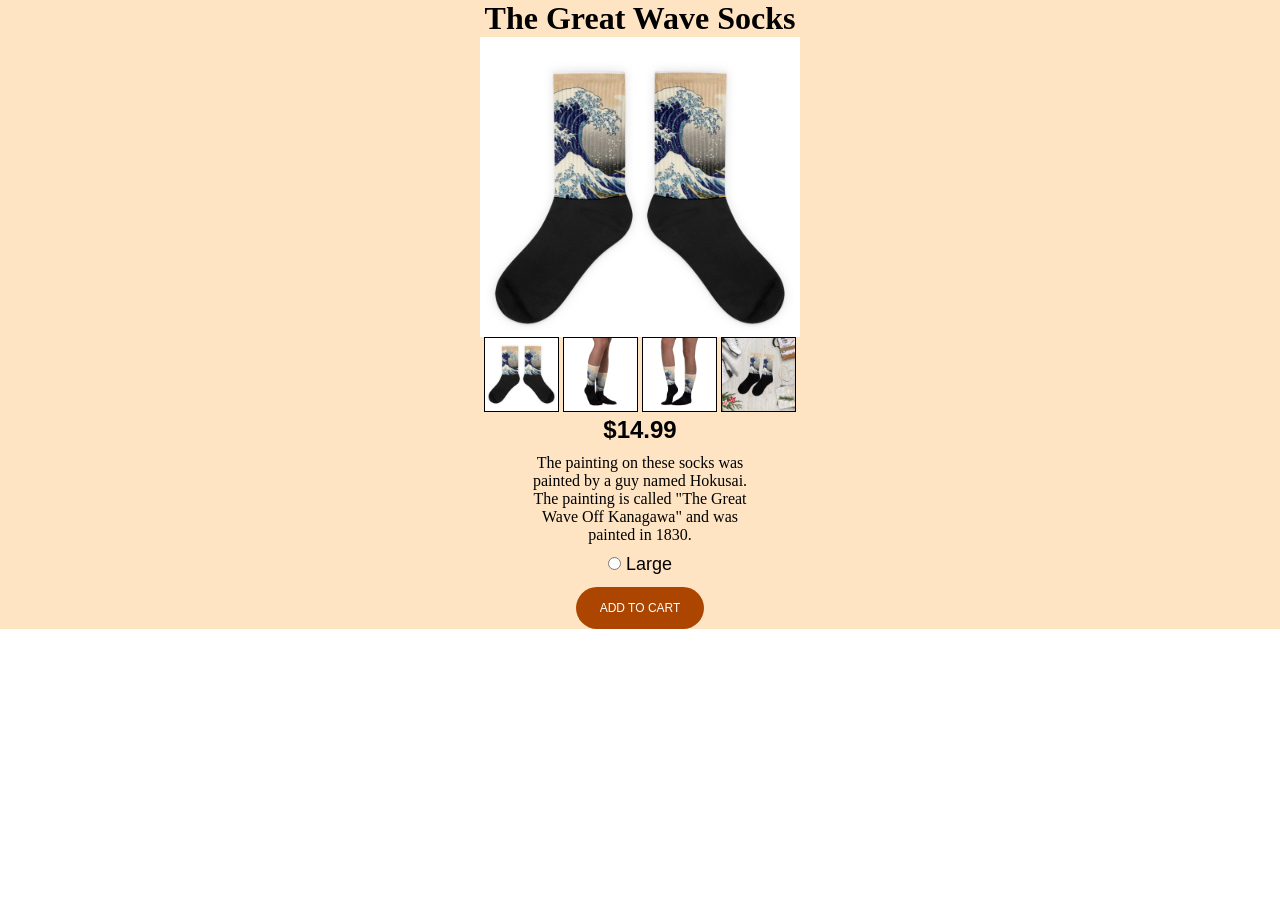
<file: greatwaveproducts/greatwavesocks.html>
<!DOCTYPE html>
<html>
    <head>
        <title>Great Wave Socks</title>
        <script src="https://ajax.googleapis.com/ajax/libs/jquery/3.5.1/jquery.min.js">
        </script>
        <link rel="stylesheet" href="/style.css" />
        <link rel="stylesheet" href="https://cdn.snipcart.com/themes/v3.0.31/default/snipcart.css" />
    </head>
    <body>
        <div class="product-detail">
            <section>
                <h1>
               The Great Wave Socks
                </h1>
                <div class="photo-gallery">
                    <div class="primary-photo center" style="background-image: url(/images/greatwavesock/wavesockmain.jpg)"> 
                    </div>
                    <img src="/images/greatwavesock/wavesockmain.jpg">
                    <img src="/images/greatwavesock/wavesockleft.jpg">
                    <img src="/images/greatwavesock/wavesockright.jpg">
                    <img src="/images/greatwavesock/wavesockmain2.jpg">
                </div>
            </section>
            <section>
                <h2>
                    $14.99
                </h2>
                <p>
                    The painting on these socks was painted by a guy named Hokusai. The painting is called "The Great Wave Off Kanagawa" and was painted in 1830.
                </p>
                <form>
                    <label>
                        <input type="radio" name="size" value="large">
                        Large
                    </label>
                    <div class="dropdown">
                        <a class="snipcart-add-item"
                            href="#"
                          data-item-id="great-wave-socks"   
                          data-item-price="14.99"
                          data-item-url="/greatwaveproducts/greatwavesocks.html"
                          data-item-description="Feel like your really surfing the Great Wave with these Great Wave socks!"
                          data-item-image="/assets/images/starry-night.jpg"
                          data-item-name="The Great Wave Socks"
                          data-variant="large"
                          data-item-custom2-name="variant"
                          data-item-custom2-type="hidden"
                          data-item-custom2-value="7291"
                          data-item-custom3-name="Print File"
                          data-item-custom3-type="hidden"
                          data-item-custom3-value="https://wavesforsail.com/images/greatwavesock/sockmaintransparent.png">
                        Add To Cart  
                        </a>
                    </div>
                </form>
            </section>
        </div>
        
        <script async src="https://cdn.snipcart.com/themes/v3.0.31/default/snipcart.js"></script>
        <div hidden id="snipcart" data-api-key="MDhjY2JmMzAtOTkyOS00NTA1LThiODMtNGRiZjFiNjczMjcxNjM3NDgzOTY3MTg4NjQ4NzY1"></div>
        
        
    </body>
    <script type="text/javascript">
        $( ".photo-gallery > img" ).click(function() {
        var imgSrc= $(this).attr("src");
        $('.primary-photo').attr('style',"background-image: url("+imgSrc+");");
        var variant= $(this).data('variant');
        $('.snipcart-add-item').attr('data-item-custom2-value',variant);

        });
    </script>
</html>
</file>
<file: style.css>
* {
    padding: 0;
    margin: 0;
    box-sizing: border-box;
} 
html, body {
    height: 100%;
    
}
.banner {
    position: relative;
    background: #ff1166 url(/images/thegreatwaveoffkanagawa.jpg
    );
    height: 100%;
    background-repeat: no-repeat;
    background-size: cover;
    background-position: center;
    text-align: center;
    white-space: nowrap;
}
.banner:before {
    content: '\00a0';
    display: inline-block;
    height: 100%;
    width: 0px;
    vertical-align: middle;
}
.banner:after {
    content: '\00a0';
    display: block;
    position: absolute;
    left: 0px;
    top: 0px;
    width: 100%;
    height: 100%;
    background: rgba(0,0,0,.5)
}
.banner > hgroup {
    position: relative;
    display: inline-block;
    max-width: 720px;
    margin: 0 auto;
    vertical-align: middle;
    white-space: normal;
    z-index: 100;
}
.banner > hgroup > h1 {
    color: #fff;
    font: 900 48px/60px arial;
    font-family: monospace;
    text-transform: uppercase;
    text-shadow: 0px 2px 3px rgba(0,0,0,.25);
}
.banner > hgroup > h2 {
    color: #fff;
    font: 100 30px/36px arial;
    font-family: monospace;
    text-transform: capitalize;
    text-shadow: 0px 2px 3px(0,0,0,.25);
}
.banner > hgroup > a {
    display: inline-block;
    background-color: #23395d;
    border-radius: 24px;
    margin: 12px 0 0 0;
    padding: 9px 24px;
    color: #fff;
    font: 500 24px/36px arial;
    text-transform: uppercase;
    text-decoration: none;
}
.banner > hgroup > a:hover {
    background: #3f5277;
}







ul.product-list {
    columns: 300px 3;
    column-gap: 15px;
    padding: 15px;
    background-color: burlywood;
}
ul.product-list > li {
    display: block;
    position: relative;
    border-style: groove;
    border-width: thick;
    border-color: #155084;
    text-align: center;
    background-color: azure;
    margin: 0 0 15px 0;
    
    -webkit-column-break-inside: avoid;
          page-break-inside: avoid;
               break-inside: avoid;

}
ul.product-list > li > a {
    display: block;
    text-decoration: none;
    color: #000;
}
ul.product-list > li:hover > a > .image {
    opacity: 0.9;
    cursor: pointer;
    
    *width: 250px;
    *height: 250px;
    *margin: -7px auto;
    *background-size: 250px 250px;
    *transition: 0.8s;
}
ul.product-list > middle
ul.product-list > li > a > img {
    max-width: 100%;
    border-style: none;
    width: 25%;
    vertical-align: middle;
    
    *border-style: none;
    *width: 25%;
} 
ul.product-list > li > a > img:hover {
   position: relative;
}
ul.product-list > li > a > .image {
    vertical-align: middle;
    height: 100%;
    border-style: none;
    width: 50%;
    height: 240px;
    margin: 0 auto;
    background-position: center;
    background-repeat: no-repeat;
    background-size: cover;
    
    
} 
ul.product-list > li > a > hgroup {
    border-style: none;
    display: inline-block;
    vertical-align: middle;
    text-align: center;
    width: 100%;
    flex-basis: 15%;
    line-height: 180%;
    
    *border-style: none;
    *text-align: center;
    *width: 25%; 
    *line-height: 180%;
    font-family: arial;
    font-size: 20px;
    
    
    *background: blue;
    
}

ul.product-list > li > a > hgroup > h3 {
    font-family: monospace;
    font-size: 30px
        color: #000;
}
ul.product-list > li > a > hgroup > h4 {
    
}
ul.product-list > li > a > hgroup > h5 {
    
}
ul.product-list > li > a > span {
    position: absolute;
    bottom: 0px;
    right: 0px;
    background-color: azure;
    padding: 3px 4px;
    border-radius: 45%;
}



ul.product-list > li:nth-of-type(odd) {
    border-style: groove;
    background-color: bisque;
    height: 250px;
    white-space: nowrap;
}
ul.product-list > li:nth-of-type(odd) > a > .image {
    display: inline-block;
    border-style: none;
    width: 50%;
}
ul.product-list > li:nth-of-type(odd) > a > hgroup {
    border-style: none;
    text-align: center;
    width: 50%; 
    margin: 0 0 0 -.25em;
    line-height: 180%;
    white-space: normal;
}
ul.product-list > li:nth-of-type(odd) > a > hgroup > h3 {
    
}
ul.product-list > li:nth-of-type(odd) > a > hgroup > h4 {
    
}
ul.product-list > li:nth-of-type(odd) > a > hgroup > h5 {
    
}
ul.product-list > li:nth-last-of-type(odd) > a > span {
    background-color: bisque;
    padding: 3px 4px;
    border-radius: 45%;
}



@media all and (max-width: 820px) {
    
    ul.product-list {
        width: 100%;
        float: none;
    }
}
    
@media all and (min-width: 821px) {
    
    ul.product-list > li {
        background-color: bisque;
    }
    ul.product-list > li > span {
        background-color: bisque;
    }
}

@media all and (min-width: 821px) {
    
    ul.product-list > li:nth-of-type(odd) {
        background-color: azure;
    }
    ul.product-list > li:nth-last-of-type(odd) > span {
        background-color: azure;
    }
}
    
    
    
    
 
.product-detail {
    
}
.product-detail > section {
    background-color: bisque;
    text-align: center;
}
.product-detail > section > h1 {
    font-family: cursive;
    font-size: 200%;
}
.product-deatil > section > .photo-gallery {
    
}
.product-detail > section > .photo-gallery > .primary-photo {
    background-image: url(images/monalisa.jpg);
    height: 300px;
    background-size: cover;
}
.product-detail > section > .photo-gallery > .center {
    display: block;
    margin-left: auto;
    margin-right: auto;
    width: 25%;
}
.product-detail > section > .photo-gallery > img {
    height: 75px;
    border: solid 1px;
}
.product-detail > section > h2 {
    font-family: arial;
}
.product-detail > section > p {
    width: 250px;
    margin-left: auto;
    margin-right: auto;
    padding: 10px;
}
.product-detail > section > form {
    
}
.product-detail > section > form > label {
    font-size: 18px;
    font-family: arial;
}
.product-detail > section > form > label > input {
    
}
.dropdown {
    
}
.dropdown > a {
    display: inline-block;
    background-color: #ab4500;
    border-radius: 24px;
    margin: 12px 0 0 0;
    padding: 9px 24px;
    color: #fff;
    font: 50 12px/24px arial;
    text-transform: uppercase;
    text-decoration: none;
}
@media all and (min-width: 821px) {
    .product-detail > section {
        
    }
}
@media all and (min-width: 821px) {
    .product-detail > section {
        
    }
}
</file>
